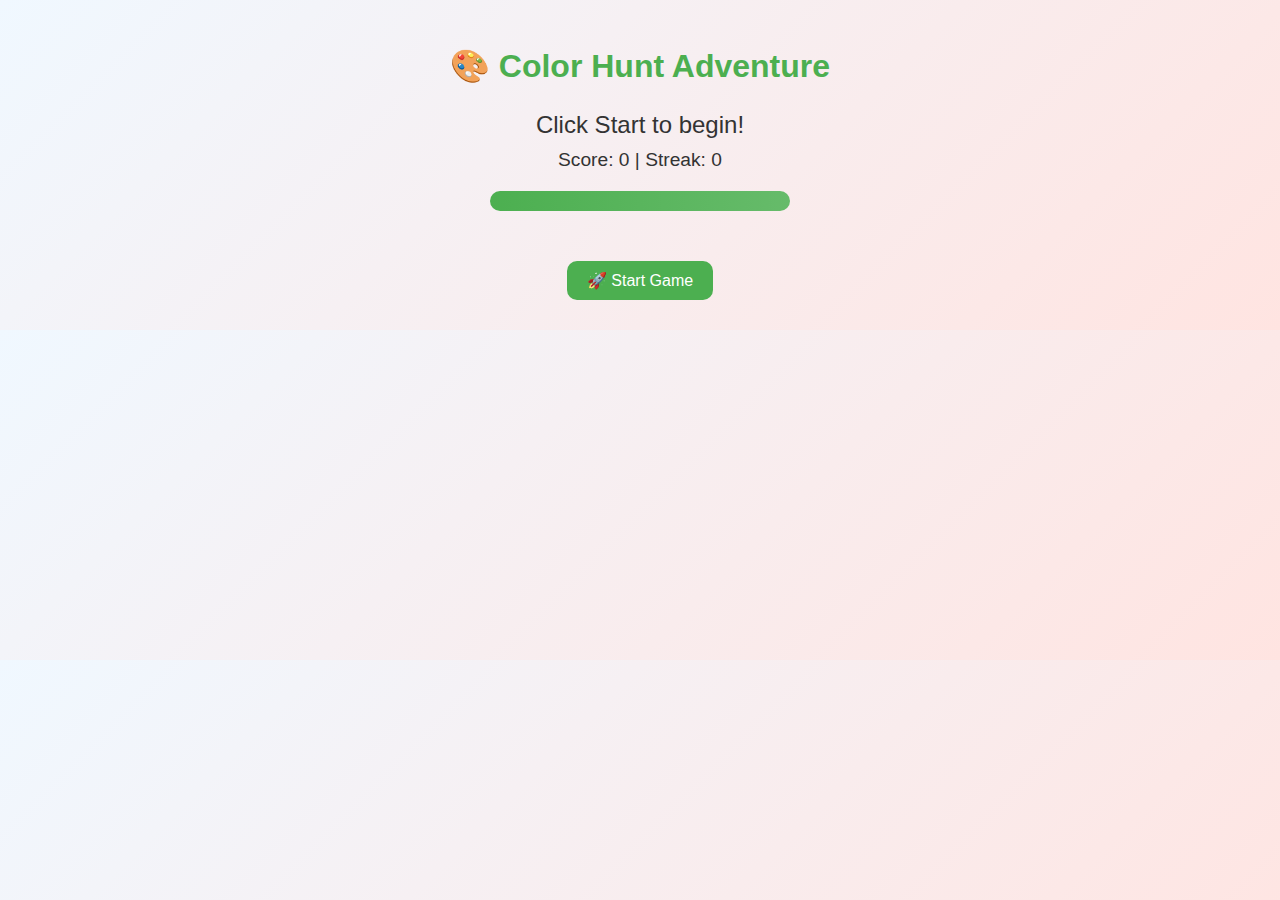
<file: eduplay-kids/game-color-hunt/index.html>
<!DOCTYPE html>
<html lang="en">
<head>
<meta charset="UTF-8">
<meta name="viewport" content="width=device-width, initial-scale=1.0">
<title>Color Hunt - Learn & Play!</title>
<link rel="stylesheet" href="style.css">
</head>
<body>

<h2>🎨 Color Hunt Adventure</h2>
<p id="target" aria-live="polite">Click Start to begin!</p>
<p id="score">Score: 0 | Streak: 0</p>
<div id="timer-bar"><div id="timer-fill"></div></div>
<div id="colors" role="grid" aria-label="Color options"></div>

<button id="start-btn" onclick="startGame()">🚀 Start Game</button>
<button id="level-btn" onclick="nextLevel()" style="display:none;">Next Level 🌟</button>

<script src="script.js"></script>
</body>
</html>
</file>
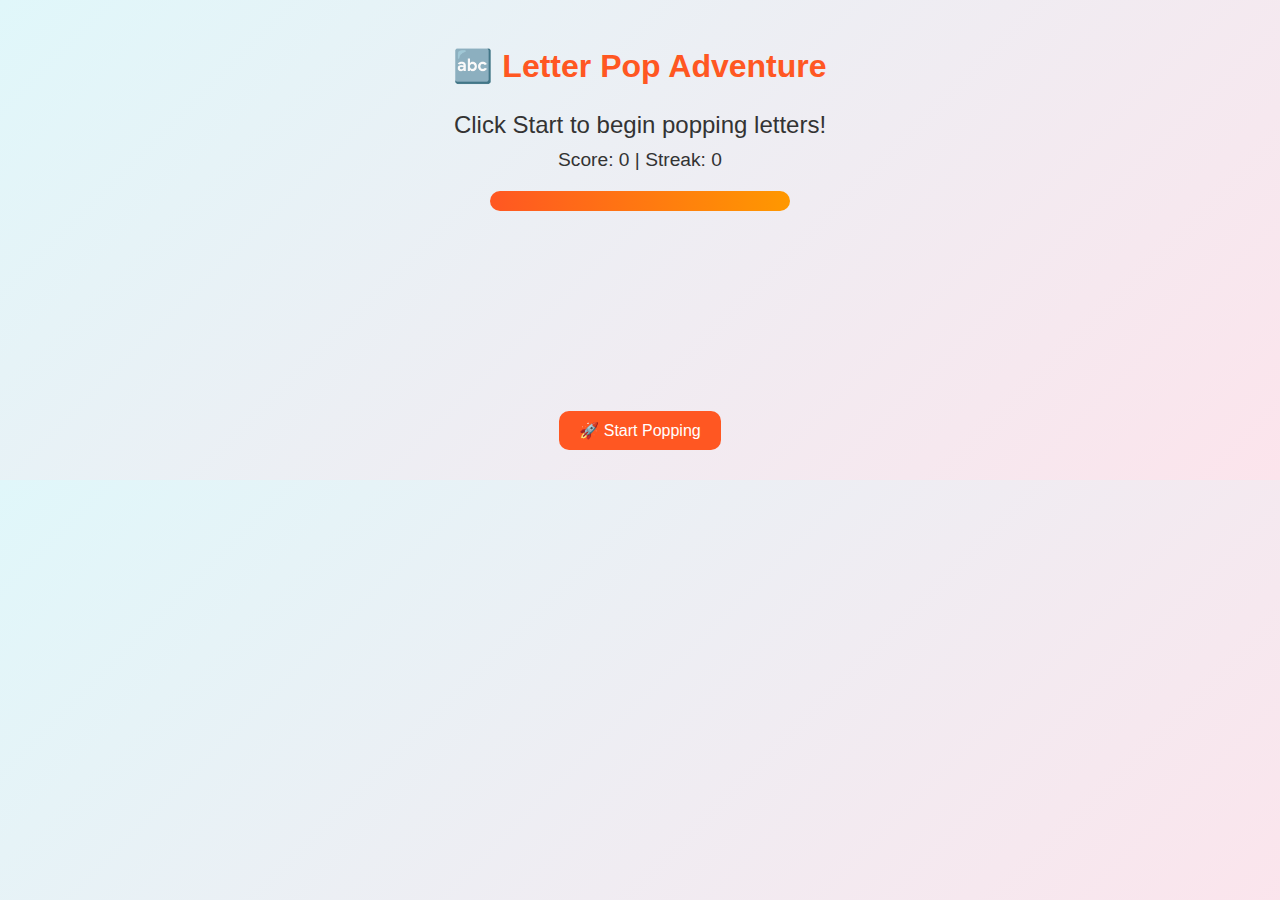
<file: eduplay-kids/game-letter-pop/index.html>
<!DOCTYPE html>
<html lang="en">
<head>
<meta charset="UTF-8">
<meta name="viewport" content="width=device-width, initial-scale=1.0">
<title>Letter Pop Adventure</title>
<link rel="stylesheet" href="style.css">
</head>
<body>

<h2>🔤 Letter Pop Adventure</h2>
<p id="letter" aria-live="polite">Click Start to begin popping letters!</p>
<p id="score">Score: 0 | Streak: 0</p>
<div id="timer-bar"><div id="timer-fill"></div></div>
<div id="letters" role="grid" aria-label="Letter bubbles"></div>

<button id="start-btn" onclick="startGame()">🚀 Start Popping</button>
<button id="level-btn" onclick="nextLevel()" style="display:none;">Next Level 🌟</button>

<script src="script.js"></script>
</body>
</html>
</file>
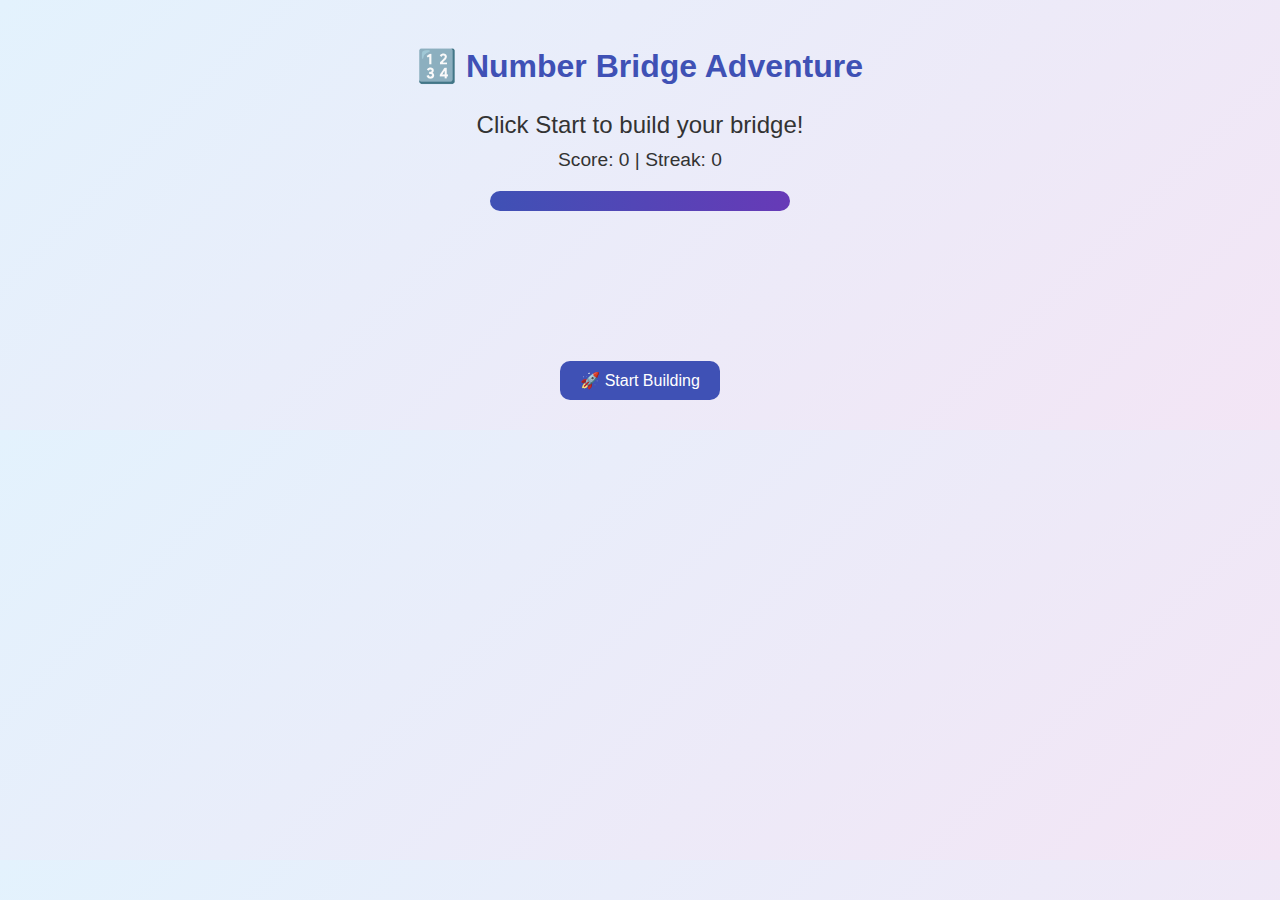
<file: eduplay-kids/game-number-bridge/index.html>
<!DOCTYPE html>
<html lang="en">
<head>
<meta charset="UTF-8">
<meta name="viewport" content="width=device-width, initial-scale=1.0">
<title>Number Bridge Adventure</title>
<link rel="stylesheet" href="style.css">
</head>
<body>

<h2>🔢 Number Bridge Adventure</h2>
<p id="instruction" aria-live="polite">Click Start to build your bridge!</p>
<p id="score">Score: 0 | Streak: 0</p>
<div id="timer-bar"><div id="timer-fill"></div></div>
<div id="bridge" role="grid" aria-label="Number stones"></div>
<div id="nums"></div>

<button id="start-btn" onclick="startGame()">🚀 Start Building</button>
<button id="level-btn" onclick="nextLevel()" style="display:none;">Next Level 🌟</button>

<script src="script.js"></script>
</body>
</html>
</file>
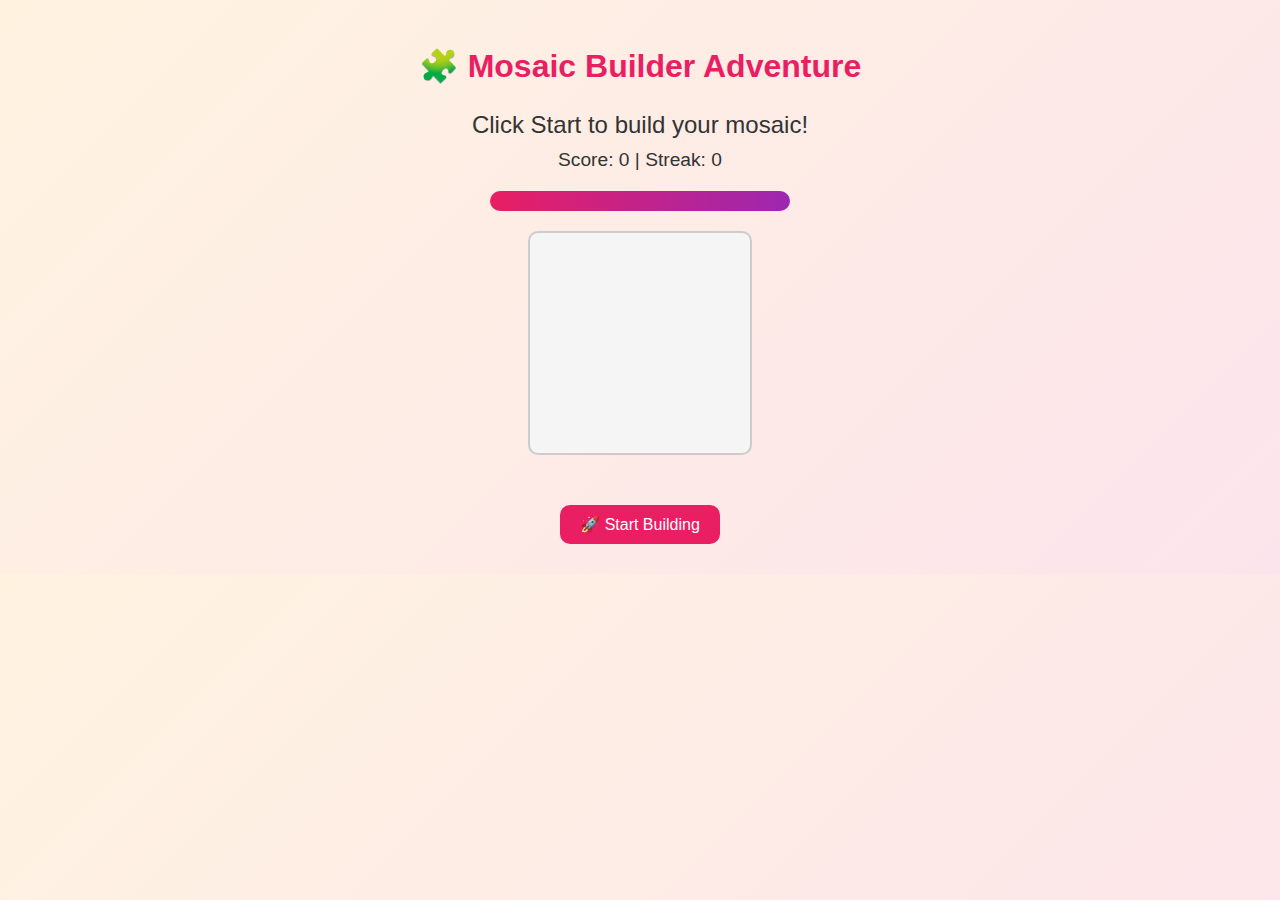
<file: eduplay-kids/game-pattern-builder/index.html>
<!DOCTYPE html>
<html lang="en">
<head>
<meta charset="UTF-8">
<meta name="viewport" content="width=device-width, initial-scale=1.0">
<title>Mosaic Builder Adventure</title>
<link rel="stylesheet" href="style.css">
</head>
<body>

<h2>🧩 Mosaic Builder Adventure</h2>
<p id="pattern" aria-live="polite">Click Start to build your mosaic!</p>
<p id="score">Score: 0 | Streak: 0</p>
<div id="timer-bar"><div id="timer-fill"></div></div>
<div id="mosaic" role="grid" aria-label="Pattern mosaic"></div>
<div id="options"></div>

<button id="start-btn" onclick="startGame()">🚀 Start Building</button>
<button id="level-btn" onclick="nextLevel()" style="display:none;">Next Level 🌟</button>

<script src="script.js"></script>
</body>
</html>
</file>
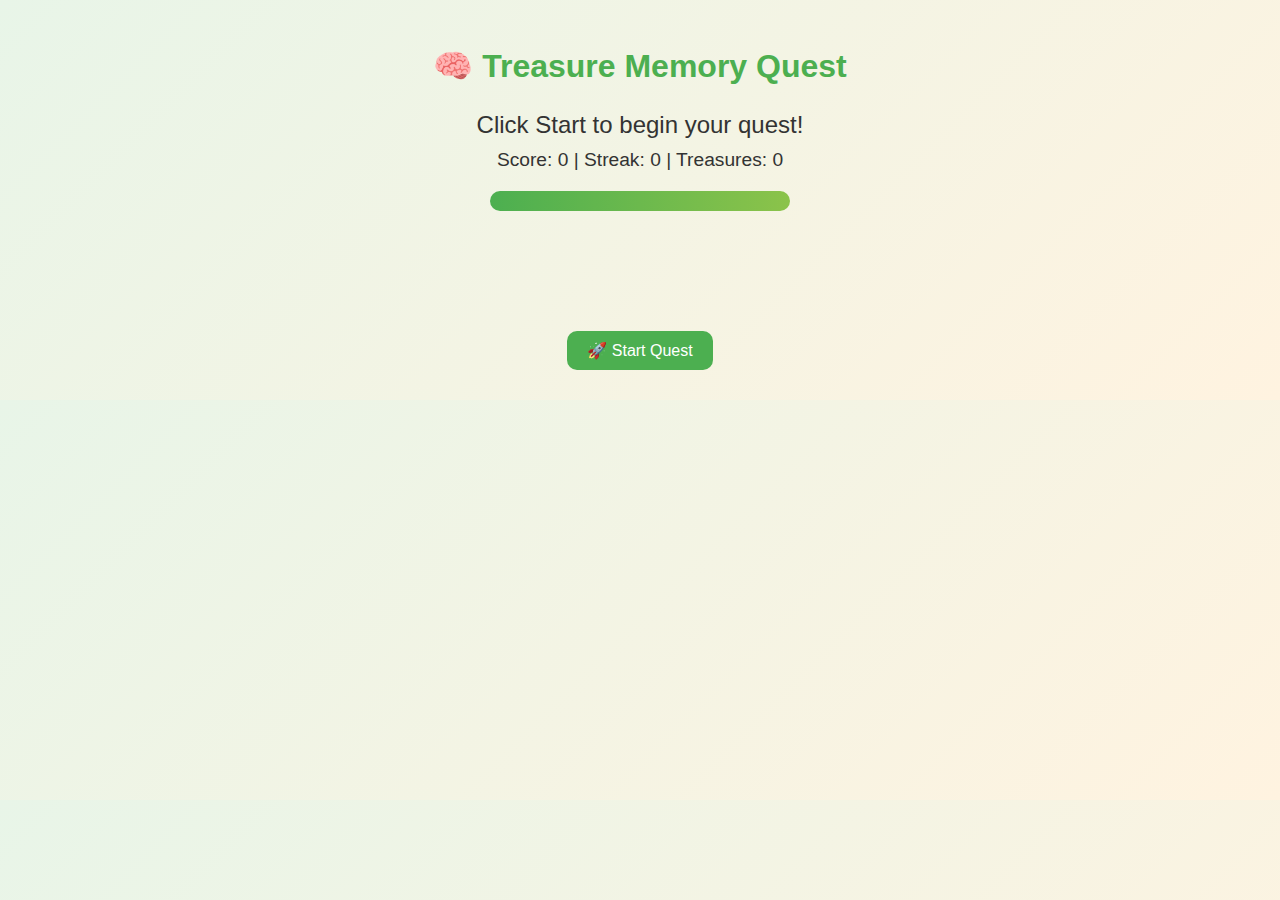
<file: eduplay-kids/game-shape-memory/index.html>
<!DOCTYPE html>
<html lang="en">
<head>
<meta charset="UTF-8">
<meta name="viewport" content="width=device-width, initial-scale=1.0">
<title>Treasure Memory Quest</title>
<link rel="stylesheet" href="style.css">
</head>
<body>

<h2>🧠 Treasure Memory Quest</h2>
<p id="instruction" aria-live="polite">Click Start to begin your quest!</p>
<p id="score">Score: 0 | Streak: 0 | Treasures: 0</p>
<div id="timer-bar"><div id="timer-fill"></div></div>
<div id="treasures" role="list" aria-label="Collected treasures"></div>
<div id="grid"></div>

<button id="start-btn" onclick="startGame()">🚀 Start Quest</button>
<button id="level-btn" onclick="nextLevel()" style="display:none;">Next Quest 🌟</button>

<script src="script.js"></script>
</body>
</html>
</file>
<file: eduplay-kids/game-color-hunt/style.css>
body {
  text-align: center;
  font-family: 'Comic Sans MS', cursive, Arial, sans-serif;
  background: linear-gradient(135deg, #f0f8ff, #ffe4e1); /* Playful gradient */
  margin: 0;
  padding: 20px;
  color: #333;
}

h2 {
  color: #4CAF50;
  font-size: 2em;
}

#target {
  font-size: 1.5em;
  margin: 10px 0;
}

#score {
  font-size: 1.2em;
  margin: 10px 0;
}

#timer-bar {
  width: 80%;
  max-width: 300px;
  height: 20px;
  background: #ddd;
  border-radius: 10px;
  margin: 20px auto;
  overflow: hidden;
}

#timer-fill {
  height: 100%;
  background: linear-gradient(90deg, #4CAF50, #66BB6A);
  width: 100%;
  transition: width 1s linear;
}

#colors {
  display: flex;
  justify-content: center;
  gap: 15px;
  flex-wrap: wrap;
  margin: 20px 0;
}

.box {
  width: 80px;
  height: 80px;
  border-radius: 15px;
  cursor: pointer;
  transition: transform 0.3s ease, box-shadow 0.3s ease;
  border: 2px solid transparent;
}

.box:hover {
  transform: scale(1.1);
  box-shadow: 0 4px 8px rgba(0,0,0,0.2);
}

.correct {
  animation: glow 0.5s ease-in-out;
}

.incorrect {
  animation: shake 0.5s ease-in-out;
}

@keyframes glow {
  0% { box-shadow: 0 0 0 0 rgba(76, 175, 80, 0.7); }
  50% { box-shadow: 0 0 0 10px rgba(76, 175, 80, 0); }
  100% { box-shadow: 0 0 0 0 rgba(76, 175, 80, 0); }
}

@keyframes shake {
  0%, 100% { transform: translateX(0); }
  25% { transform: translateX(-5px); }
  75% { transform: translateX(5px); }
}

button {
  background: #4CAF50;
  color: white;
  border: none;
  padding: 10px 20px;
  font-size: 1em;
  border-radius: 10px;
  cursor: pointer;
  margin: 10px;
  transition: background 0.3s;
}

button:hover {
  background: #45a049;
}

/* Responsive for mobile */
@media (max-width: 600px) {
  .box {
    width: 60px;
    height: 60px;
  }
  #colors {
    gap: 10px;
  }
}
</file>
<file: eduplay-kids/game-letter-pop/style.css>
body {
  text-align: center;
  font-family: 'Comic Sans MS', cursive, Arial, sans-serif;
  background: linear-gradient(135deg, #e0f7fa, #fce4ec); /* Bubble-like gradient */
  margin: 0;
  padding: 20px;
  color: #333;
  overflow-x: hidden; /* Prevent horizontal scroll */
}

h2 {
  color: #ff5722;
  font-size: 2em;
}

#letter {
  font-size: 1.5em;
  margin: 10px 0;
}

#score {
  font-size: 1.2em;
  margin: 10px 0;
}

#timer-bar {
  width: 80%;
  max-width: 300px;
  height: 20px;
  background: #ddd;
  border-radius: 10px;
  margin: 20px auto;
  overflow: hidden;
}

#timer-fill {
  height: 100%;
  background: linear-gradient(90deg, #ff5722, #ff9800);
  width: 100%;
  transition: width 1s linear;
}

#letters {
  display: flex;
  justify-content: center;
  gap: 15px;
  flex-wrap: wrap;
  margin: 20px 0;
  min-height: 150px;
}

.bubble {
  display: inline-block;
  width: 70px;
  height: 70px;
  background: radial-gradient(circle, rgba(255,255,255,0.8), rgba(0,0,0,0.1));
  border-radius: 50%;
  font-size: 28px;
  font-weight: bold;
  color: #333;
  cursor: pointer;
  transition: transform 0.3s ease, box-shadow 0.3s ease;
  box-shadow: 0 4px 8px rgba(0,0,0,0.2);
  position: relative;
  animation: float 3s ease-in-out infinite; /* Subtle floating */
  border: 3px solid transparent;
}

.bubble:hover {
  transform: scale(1.2);
  box-shadow: 0 6px 12px rgba(0,0,0,0.3);
}

.pop-correct {
  animation: pop 0.5s ease-in-out forwards;
  background: #4CAF50 !important;
  color: white;
}

.pop-incorrect {
  animation: pop 0.5s ease-in-out forwards;
  background: #f44336 !important;
  color: white;
}

@keyframes float {
  0%, 100% { transform: translateY(0); }
  50% { transform: translateY(-10px); }
}

@keyframes pop {
  0% { transform: scale(1); opacity: 1; }
  50% { transform: scale(1.5); opacity: 0.8; }
  100% { transform: scale(0); opacity: 0; }
}

button {
  background: #ff5722;
  color: white;
  border: none;
  padding: 10px 20px;
  font-size: 1em;
  border-radius: 10px;
  cursor: pointer;
  margin: 10px;
  transition: background 0.3s;
}

button:hover {
  background: #e64a19;
}

/* Responsive for mobile */
@media (max-width: 600px) {
  .bubble {
    width: 50px;
    height: 50px;
    font-size: 20px;
  }
  #letters {
    gap: 10px;
  }
}
</file>
<file: eduplay-kids/game-number-bridge/style.css>
body {
  text-align: center;
  font-family: 'Comic Sans MS', cursive, Arial, sans-serif;
  background: linear-gradient(135deg, #e3f2fd, #f3e5f5); /* Sky-like gradient for bridge theme */
  margin: 0;
  padding: 20px;
  color: #333;
}

h2 {
  color: #3f51b5;
  font-size: 2em;
}

#instruction {
  font-size: 1.5em;
  margin: 10px 0;
}

#score {
  font-size: 1.2em;
  margin: 10px 0;
}

#timer-bar {
  width: 80%;
  max-width: 300px;
  height: 20px;
  background: #ddd;
  border-radius: 10px;
  margin: 20px auto;
  overflow: hidden;
}

#timer-fill {
  height: 100%;
  background: linear-gradient(90deg, #3f51b5, #673ab7);
  width: 100%;
  transition: width 1s linear;
}

#bridge {
  display: flex;
  justify-content: center;
  gap: 10px;
  margin: 20px 0;
  min-height: 80px;
  align-items: flex-end; /* Stones stack like a bridge */
}

.stone {
  width: 60px;
  height: 60px;
  background: #8d6e63; /* Stone color */
  border-radius: 50%;
  display: flex;
  align-items: center;
  justify-content: center;
  font-size: 24px;
  font-weight: bold;
  color: white;
  box-shadow: 0 4px 8px rgba(0,0,0,0.2);
  opacity: 0;
  transform: translateY(50px);
  transition: opacity 0.5s, transform 0.5s;
}

.stone.placed {
  opacity: 1;
  transform: translateY(0);
}

#nums {
  display: flex;
  justify-content: center;
  gap: 15px;
  flex-wrap: wrap;
  margin: 20px 0;
}

.num-btn {
  width: 70px;
  height: 70px;
  background: radial-gradient(circle, #ffeb3b, #ffb74d); /* Bright stone colors */
  border: none;
  border-radius: 50%;
  font-size: 28px;
  font-weight: bold;
  color: #333;
  cursor: pointer;
  transition: transform 0.3s ease, box-shadow 0.3s ease;
  box-shadow: 0 4px 8px rgba(0,0,0,0.2);
}

.num-btn:hover {
  transform: scale(1.1);
  box-shadow: 0 6px 12px rgba(0,0,0,0.3);
}

.correct {
  animation: glow 0.5s ease-in-out;
}

.incorrect {
  animation: shake 0.5s ease-in-out;
}

@keyframes glow {
  0% { box-shadow: 0 0 0 0 rgba(63, 81, 181, 0.7); }
  50% { box-shadow: 0 0 0 10px rgba(63, 81, 181, 0); }
  100% { box-shadow: 0 0 0 0 rgba(63, 81, 181, 0); }
}

@keyframes shake {
  0%, 100% { transform: translateX(0); }
  25% { transform: translateX(-5px); }
  75% { transform: translateX(5px); }
}

button {
  background: #3f51b5;
  color: white;
  border: none;
  padding: 10px 20px;
  font-size: 1em;
  border-radius: 10px;
  cursor: pointer;
  margin: 10px;
  transition: background 0.3s;
}

button:hover {
  background: #303f9f;
}

/* Responsive for mobile */
@media (max-width: 600px) {
  .num-btn, .stone {
    width: 50px;
    height: 50px;
    font-size: 20px;
  }
  #nums, #bridge {
    gap: 10px;
  }
}
</file>
<file: eduplay-kids/game-pattern-builder/style.css>
body {
  text-align: center;
  font-family: 'Comic Sans MS', cursive, Arial, sans-serif;
  background: linear-gradient(135deg, #fff3e0, #fce4ec); /* Warm, artistic gradient */
  margin: 0;
  padding: 20px;
  color: #333;
}

h2 {
  color: #e91e63;
  font-size: 2em;
}

#pattern {
  font-size: 1.5em;
  margin: 10px 0;
}

#score {
  font-size: 1.2em;
  margin: 10px 0;
}

#timer-bar {
  width: 80%;
  max-width: 300px;
  height: 20px;
  background: #ddd;
  border-radius: 10px;
  margin: 20px auto;
  overflow: hidden;
}

#timer-fill {
  height: 100%;
  background: linear-gradient(90deg, #e91e63, #9c27b0);
  width: 100%;
  transition: width 1s linear;
}

#mosaic {
  display: grid;
  grid-template-columns: repeat(4, 1fr); /* 4x4 grid for patterns */
  gap: 5px;
  margin: 20px auto;
  width: 200px;
  height: 200px;
  background: #f5f5f5;
  border: 2px solid #ccc;
  border-radius: 10px;
  padding: 10px;
}

.tile {
  background: #fff;
  border-radius: 5px;
  display: flex;
  align-items: center;
  justify-content: center;
  font-size: 24px;
  transition: background 0.3s, transform 0.3s;
}

.tile.filled {
  background: radial-gradient(circle, #ffeb3b, #ffb74d);
  transform: scale(1.05);
}

#options {
  display: flex;
  justify-content: center;
  gap: 15px;
  flex-wrap: wrap;
  margin: 20px 0;
}

.option {
  width: 60px;
  height: 60px;
  background: radial-gradient(circle, #fff, #ddd);
  border-radius: 50%;
  font-size: 30px;
  cursor: pointer;
  transition: transform 0.3s ease, box-shadow 0.3s ease;
  box-shadow: 0 4px 8px rgba(0,0,0,0.2);
  display: flex;
  align-items: center;
  justify-content: center;
}

.option:hover {
  transform: scale(1.2);
  box-shadow: 0 6px 12px rgba(0,0,0,0.3);
}

.correct {
  animation: snap 0.5s ease-in-out;
}

.incorrect {
  animation: crack 0.5s ease-in-out;
}

@keyframes snap {
  0% { transform: scale(1); }
  50% { transform: scale(1.3); }
  100% { transform: scale(1.05); }
}

@keyframes crack {
  0%, 100% { transform: translateX(0); }
  25% { transform: translateX(-3px); }
  75% { transform: translateX(3px); }
}

button {
  background: #e91e63;
  color: white;
  border: none;
  padding: 10px 20px;
  font-size: 1em;
  border-radius: 10px;
  cursor: pointer;
  margin: 10px;
  transition: background 0.3s;
}

button:hover {
  background: #c2185b;
}

/* Responsive for mobile */
@media (max-width: 600px) {
  #mosaic {
    width: 150px;
    height: 150px;
    grid-template-columns: repeat(4, 1fr);
  }
  .option {
    width: 50px;
    height: 50px;
    font-size: 24px;
  }
}
</file>
<file: eduplay-kids/game-shape-memory/style.css>
body {
  text-align: center;
  font-family: 'Comic Sans MS', cursive, Arial, sans-serif;
  background: linear-gradient(135deg, #e8f5e8, #fff3e0); /* Adventurous, earthy gradient */
  margin: 0;
  padding: 20px;
  color: #333;
}

h2 {
  color: #4caf50;
  font-size: 2em;
}

#instruction {
  font-size: 1.5em;
  margin: 10px 0;
}

#score {
  font-size: 1.2em;
  margin: 10px 0;
}

#timer-bar {
  width: 80%;
  max-width: 300px;
  height: 20px;
  background: #ddd;
  border-radius: 10px;
  margin: 20px auto;
  overflow: hidden;
}

#timer-fill {
  height: 100%;
  background: linear-gradient(90deg, #4caf50, #8bc34a);
  width: 100%;
  transition: width 1s linear;
}

#treasures {
  display: flex;
  justify-content: center;
  gap: 10px;
  margin: 20px 0;
  min-height: 50px;
}

.treasure {
  font-size: 30px;
  opacity: 0;
  transform: scale(0);
  transition: opacity 0.5s, transform 0.5s;
}

.treasure.revealed {
  opacity: 1;
  transform: scale(1);
}

#grid {
  display: grid;
  grid-template-columns: repeat(4, 80px);
  gap: 10px;
  justify-content: center;
  margin: 20px 0;
}

.card {
  width: 80px;
  height: 80px;
  background: linear-gradient(45deg, #ffeb3b, #ffb74d); /* Rainbow card back */
  border-radius: 10px;
  cursor: pointer;
  display: flex;
  align-items: center;
  justify-content: center;
  font-size: 40px;
  transition: transform 0.6s;
  transform-style: preserve-3d;
  box-shadow: 0 4px 8px rgba(0,0,0,0.2);
  position: relative;
}

.card.flipped {
  transform: rotateY(180deg);
}

.card-front, .card-back {
  position: absolute;
  width: 100%;
  height: 100%;
  backface-visibility: hidden;
  border-radius: 10px;
  display: flex;
  align-items: center;
  justify-content: center;
}

.card-back {
  background: #fff;
  border: 2px solid #ccc;
}

.card-front {
  transform: rotateY(180deg);
  background: radial-gradient(circle, #fff, #f0f0f0);
}

.match {
  animation: glow 0.5s ease-in-out;
}

.mismatch {
  animation: shake 0.5s ease-in-out;
}

@keyframes glow {
  0% { box-shadow: 0 0 0 0 rgba(76, 175, 80, 0.7); }
  50% { box-shadow: 0 0 0 10px rgba(76, 175, 80, 0); }
  100% { box-shadow: 0 0 0 0 rgba(76, 175, 80, 0); }
}

@keyframes shake {
  0%, 100% { transform: translateX(0); }
  25% { transform: translateX(-5px); }
  75% { transform: translateX(5px); }
}

button {
  background: #4caf50;
  color: white;
  border: none;
  padding: 10px 20px;
  font-size: 1em;
  border-radius: 10px;
  cursor: pointer;
  margin: 10px;
  transition: background 0.3s;
}

button:hover {
  background: #45a049;
}

/* Responsive for mobile */
@media (max-width: 600px) {
  #grid {
    grid-template-columns: repeat(4, 60px);
  }
  .card {
    width: 60px;
    height: 60px;
    font-size: 30px;
  }
}
</file>
